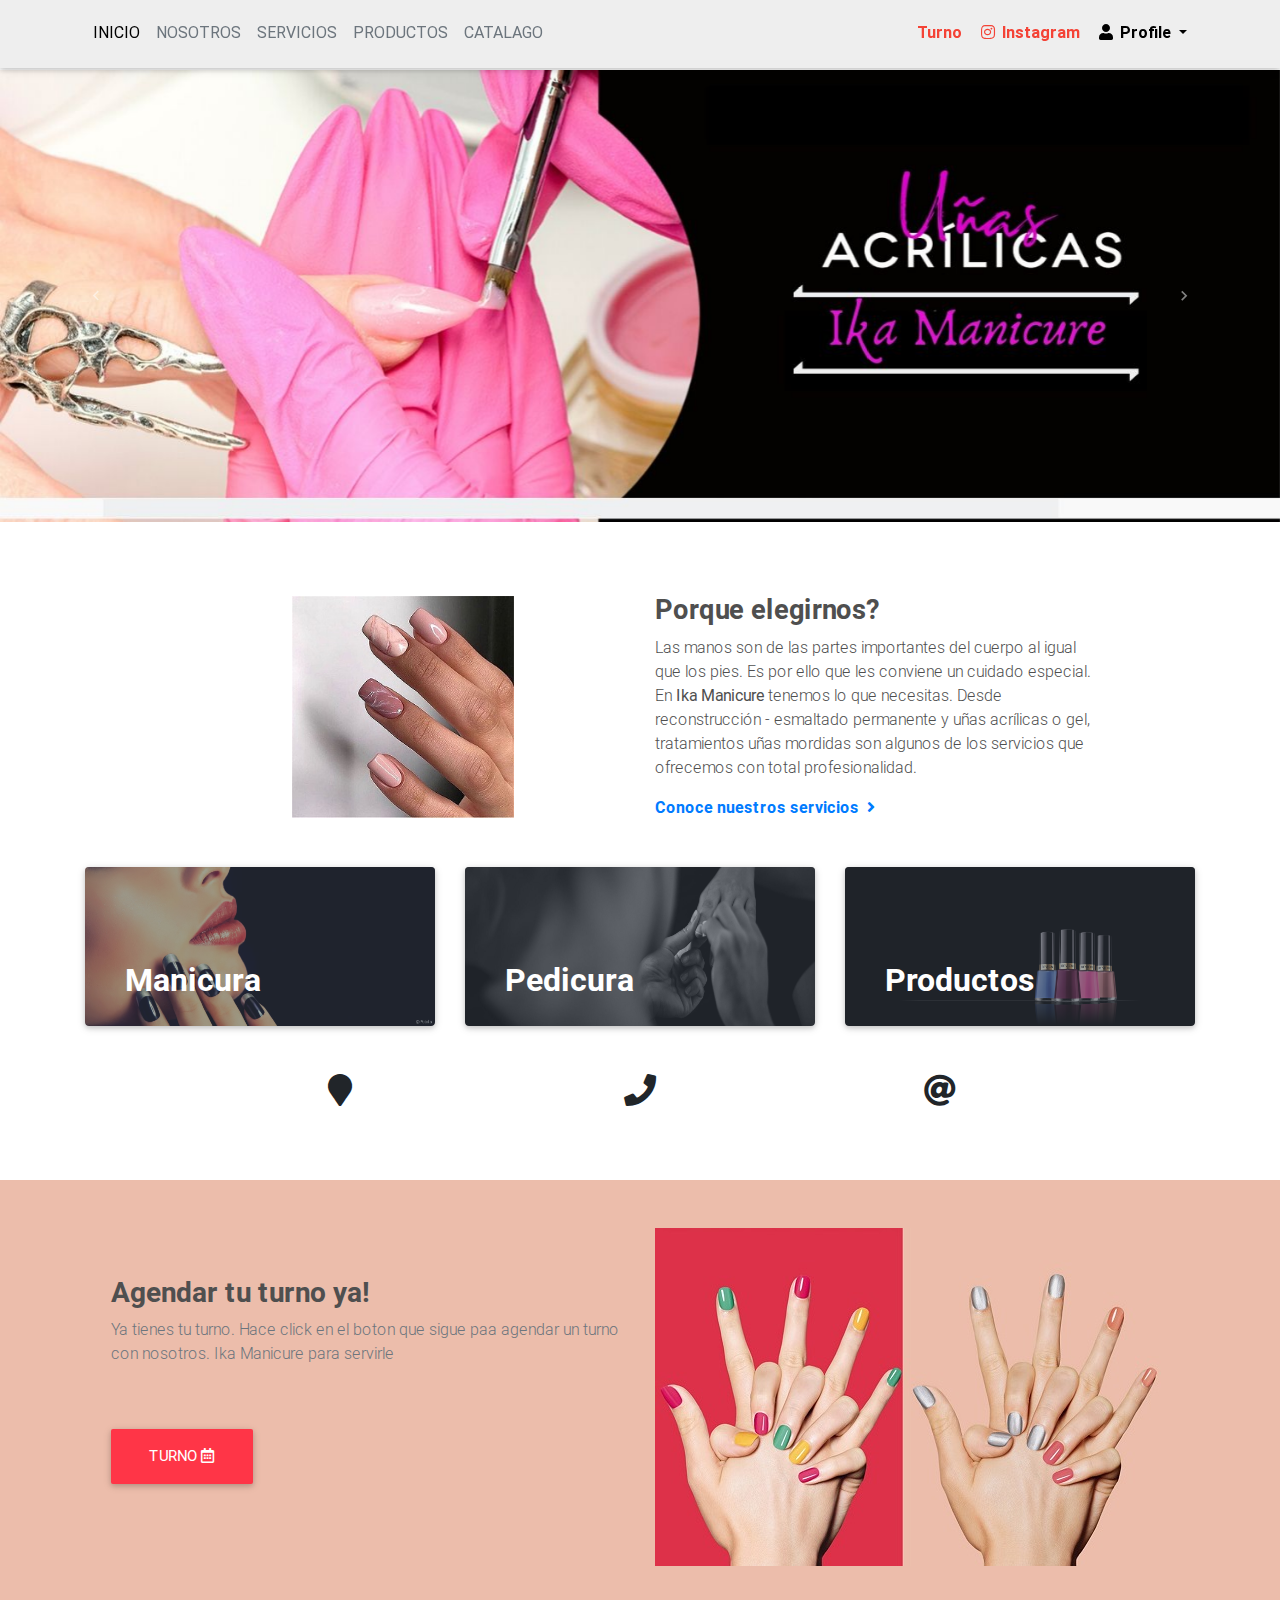
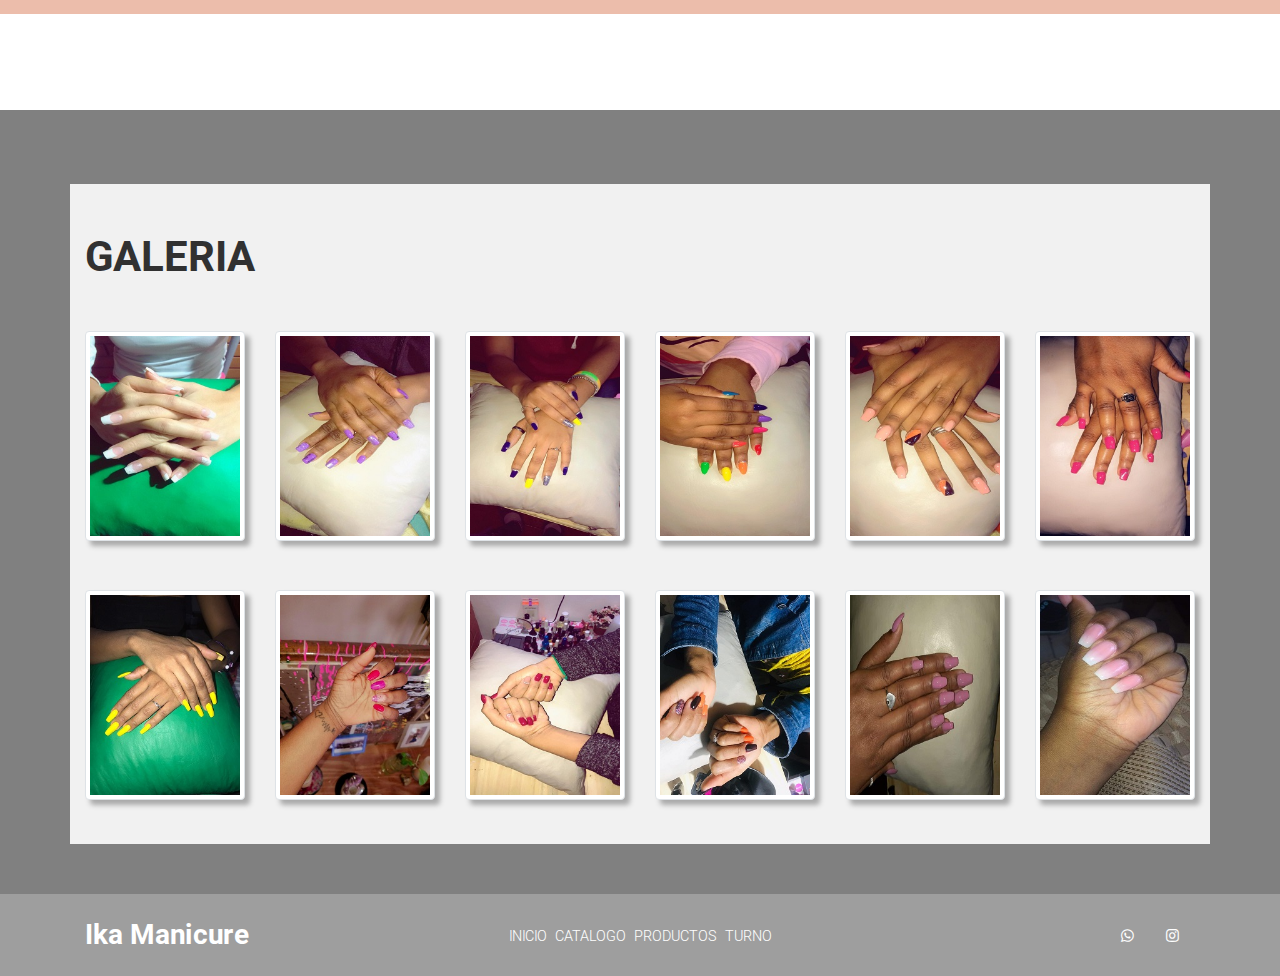
<file: index.html>
<!DOCTYPE html>
<html lang="en">
<head>
  <meta charset="UTF-8">
  <meta name="viewport" content="width=device-width, initial-scale=1, shrink-to-fit=no">
  <meta http-equiv="x-ua-compatible" content="ie=edge">
  <title>IKA MANICURE</title>
  <link href="https://stackpath.bootstrapcdn.com/font-awesome/4.7.0/css/font-awesome.min.css" rel="stylesheet" integrity="sha384-wvfXpqpZZVQGK6TAh5PVlGOfQNHSoD2xbE+QkPxCAFlNEevoEH3Sl0sibVcOQVnN" crossorigin="anonymous">
  <!-- MDB icon -->
  <link rel="icon" href="" type="image/x-icon">
  <!-- Font Awesome -->
  <link rel="stylesheet" href="https://use.fontawesome.com/releases/v5.11.2/css/all.css">
  <!-- Bootstrap core CSS -->
  <link rel="stylesheet" href="css/bootstrap.min.css">
  <!-- Material Design Bootstrap -->
  <link rel="stylesheet" href="css/mdb.min.css">
  <!-- Your custom styles (optional) -->
  <link rel="stylesheet" href="css/style.css">
</head>
<body>

  <!-- Start your project here--> 
  <header>
    <!--Navbar-->
      <nav class="navbar fixed-top navbar-expand-lg navbar-light grey lighten-3 d-block">            
        <div class="container pb-2">

          <!-- Collapse button -->
          <button class="navbar-toggler" type="button" data-toggle="collapse" data-target="#basicExampleNav1"
            aria-controls="basicExampleNav1" aria-expanded="false" aria-label="Toggle navigation">
            <span class="navbar-toggler-icon"></span>
          </button>

          <!-- Collapsible content -->
          <div class="collapse navbar-collapse pt-1" id="basicExampleNav1">

            <!-- Links -->
              <ul class="navbar-nav mr-auto text-uppercase font-weight-normal">
                <li class="nav-item">
                  <a class="nav-link" href="index.html">Inicio</a>
                </li>
                <li class="nav-item">
                  <a class="nav-link text-muted" href="#nosotros">Nosotros</a>
                </li>
                <li class="nav-item">
                  <a class="nav-link text-muted" href="servicios.html">Servicios</a>
                </li>
                 <li class="nav-item">
                  <a class="nav-link text-muted" href="productos.html">Productos</a>
                </li>
                <li class="nav-item">
                  <a class="nav-link text-muted" href="#Catalogo">Catalago</a>
                </li>  
              </ul>
            <!-- Links -->
              <button class="navbar-toggler" type="button" data-toggle="collapse" data-target="#navbarSupportedContent-4"
                  aria-controls="navbarSupportedContent-4" aria-expanded="false" aria-label="Toggle navigation">
                  <span class="navbar-toggler-icon"></span>
              </button>
              <div class="collapse navbar-collapse" id="navbarSupportedContent-4">
                <ul class="navbar-nav ml-auto">
                  <li class="nav-item">
                    <a class="font-weight-bold red-text nav-link" href="turno.html">
                       Turno
                    </a>
                  </li>
                  <li class="nav-item">
                    <a class="nav-link red-text font-weight-bold" href="https://www.instagram.com/ikamanicure" target="blank">
                      <i class="fab fa-instagram"></i> Instagram</a>
                  </li>
                  <li class="nav-item font-weight-bold red-text dropdown">
                    <a class="nav-link dropdown-toggle" id="navbarDropdownMenuLink-4" data-toggle="dropdown"
                      aria-haspopup="true" aria-expanded="false">
                      <i class="fas fa-user"></i> Profile </a>
                    <div class="dropdown-menu dropdown-menu-right dropdown-info" aria-labelledby="navbarDropdownMenuLink-4">
                      <a class="nav-link text-primary" href="#" tabindex="-1" data-toggle="modal" data-target="#login">Mi cuenta</a> 
                      <a class="dropdown-item" href="#">Log out</a>
                    </div>
                  </li>
                </ul>
              </div>
            <!-- links -->  
          </div>
          <!-- Collapsible content -->
        </div>
      </nav>
    <!--/.Navbar-->
  </header>

  <!-- Modal login -->
    <div class="modal fade" id="login" tabindex="-1" role="dialog" aria-labelledby="exampleModalLabel" aria-hidden="true">
      <div class="modal-dialog" role="document">
        <div class="modal-content">
          <div class="modal-header bg-danger ">
            <h5 class="modal-title white-text font-weight-bold" id="exampleModalLabel">IKA MANICURE</h5>
            <button type="button" class="close" data-dismiss="modal" aria-label="Close">
              <span aria-hidden="true">&times;</span>
            </button>
          </div>
          <div class="modal-body">
            <form>
              <div class="form-group">
                <label for="exampleFormControlInput1">Email</label>
                <input type="email" class="form-control" placeholder="nombre@ejemplo.com">
              </div>
              <div class="form-group">
                <label for="exampleFormControlInput1">Contraseña</label>
                <input type="password" class="form-control" placeholder="Contraseña">
              </div>
            </form>
          </div>
          <div class="modal-footer">
            <button type="button" class="btn btn-danger">Conectar</button><br>
            <p class="px-2 pt-3"><a href="">olvidaste tu contraseña?</a> - <a href="">registrarse</a></p>
          </div>
        </div>
      </div>
    </div>
  <!-- Fin Modal login -->
  
 

  <div class="" style="padding-top:70px;">
    <div class="">
      <div id="carouselExampleFade" class="carousel slide carousel-fade" data-ride="carousel">
        <div class="carousel-inner">
          <div class="carousel-item active">
            <img class="d-block wow w-100" src="img/Ika Manicure.jpg"
              alt="First slide">
          </div>
          <div class="carousel-item">
            <img class="d-block wow w-100" src="img/pedicure.jpg"
              alt="Second slide">
          </div>
          <div class="carousel-item">
            <img class="d-block wow w-100" src="img/pedicure3.jpg"
              alt="Third slide">
          </div>
          <div class="carousel-item">
            <img class="d-block wow w-100" src="img/nice.jpg"
              alt="fourth slide">
          </div>
          <div class="carousel-item">
            <img class="d-block wow w-100" src="img/maniboda.jpeg"
              alt="Third slide">
          </div>
        </div>
        <a class="carousel-control-prev" href="#carouselExampleFade" role="button" data-slide="prev">
          <span class="carousel-control-prev-icon" aria-hidden="true"></span>
          <span class="sr-only">Previous</span>
        </a>
        <a class="carousel-control-next" href="#carouselExampleFade" role="button" data-slide="next">
          <span class="carousel-control-next-icon" aria-hidden="true"></span>
          <span class="sr-only">Next</span>
        </a>


        
      </div>
    </div>
  </div>





  
    <a name="nosotros" id="nosotros"><br></a>
    <div class="container py-5">
      <!--Section: Content-->
        <section class="px-md-5 mx-md-5 dark-grey-text text-center text-lg-left">

          <!--Grid row-->
          <div class="row">

            <!--Grid column-->
            <div class="col-lg-6 mb-4 mb-lg-0 d-flex align-items-center justify-content-center">

              <img src="img/pi4.jpg" class="img-fluid d-block w-50" alt="Imagen de mano">

            </div>
            <!--Grid column-->

            <!--Grid column-->
            
            <div class="col-lg-6 mb-4 mb-lg-0">

              <h3 class="font-weight-bold h3-responsive manos">Porque elegirnos?</h3>

              <p>Las manos son de las partes importantes del cuerpo al igual que los pies. Es por ello que les conviene un cuidado especial. En <b>Ika Manicure</b> tenemos lo que necesitas. Desde reconstrucción - esmaltado permanente y uñas acrílicas o gel, tratamientos uñas mordidas son algunos de los servicios que ofrecemos con total profesionalidad.</p>

              <a class="font-weight-bold" href="servicios.html" >Conoce nuestros servicios<i class="fas fa-angle-right ml-2"></i></a>

            </div>
            <!--Grid column-->

          </div>

          <!--Grid row-->


        </section>
      <!--Section: Content-->
    </div>

    <section>
      <div class="container">


        <!--Section: Content-->
          <section>


            <!--Grid row-->
            <div class="row">

              <!--Grid column-->
              <div class="col-lg-4 col-md-12 mb-4">

                <!--News tile -->
                <div class="news-tile view zoom z-depth-1 rounded mb-4">

                  <a href="servicios.html" class="text-white">
                    <img src="img/manicura.jpg"
                      class="img-fluid rounded-bottom" alt="sample image">
                    <div class="mask rgba-stylish-strong">
                      <div class="text-white text-center py-lg-5 py-0 my-0">
                        <div>
                          <h2 class="card-title font-weight-bold pt-2">
                            <strong>Manicura </strong>
                          </h2>

                          <p class="mx-5 clearfix d-none d-md-block"></p>
                        </div>
                      </div>
                    </div>
                  </a>

                </div>
                <!--News tile -->

              </div>
              <!--Grid column-->

              <!--Grid column-->
              <div class="col-lg-4 col-md-6 mb-4">

                <!--News tile -->
                <div class="news-tile view zoom z-depth-1 rounded mb-4">

                  <a href="servicios.html" class="text-white">
                    <img src="img/pied.jpeg"
                      class="img-fluid rounded-bottom" alt="sample image">
                    <div class="mask rgba-stylish-strong">
                      <div class="text-white text-center py-lg-5 py-0 my-0">
                        <div>
                          <h2 class="card-title font-weight-bold pt-2">
                            <strong>Pedicura </strong>
                          </h2>

                          <p class="mx-5 clearfix d-none d-md-block"></p>
                        </div>
                      </div>
                    </div>
                  </a>

                </div>
                <!--News tile -->

              </div>
              <!--Grid column-->

              <!--Grid column-->
              <div class="col-lg-4 col-md-6 mb-4">

                <!--News tile -->
                <div class="news-tile view zoom z-depth-1 rounded mb-4">

                  <a href="#!" class="text-white">
                    <img src="img/producos.png"
                      class="img-fluid rounded-bottom" alt="sample image">
                    <div class="mask rgba-stylish-strong">
                      <div class="text-white text-center py-lg-5 py-0 my-0">
                        <div>
                          <h2 class="card-title font-weight-bold pt-2">
                            <strong>Productos </strong>
                          </h2>

                          <p class="mx-5 clearfix d-none d-md-block"></p>
                        </div>
                      </div>
                    </div>
                  </a>

                </div>
                <!--News tile -->

              </div>
              <!--Grid column-->

            </div>
            <!--Grid row-->

          </section>
        <!--Section: Content-->


      </div>

    </section>

    <section class="contacto">
      <div class="containContacto">
        <div class="container">
          <div class="row">
            <div class="col-md-4 col-sm-12">  
              <div class="boite">
                <div class="icono">
                    <i class="fa fa-map-marker fa-2x" aria-hidden="true"></i>
                  <h4 class="h4-responsive">Direccion</h4>
                  <h3 class="h3-responsive">Santa Fe - Rosario 2000</h3>
                </div>
              </div>
            </div>
            <div class="col-md-4 col-sm-12">  
              <div class="boite">
                <div class="icono">
                    <i class="fa fa-phone fa-2x" aria-hidden="true"></i>
                  <h4 class="h4-responsive">Celular</h4>
                  <h3 class="h3-responsive">341-657-1612</h3>
                </div>
              </div>
            </div>
            <div class="col-md-4 col-sm-12">  
              <div class="boite">
                <div class="icono">
                    <i class="fa fa-at fa-2x" aria-hidden="true"></i>
                  <h4 class="h4-responsive">Email</h4>
                  <h3 class="h3-responsive">ikamanicura18@gmail.com</h3>
                </div>
              </div>
            </div>  
          </div>  
        </div>
      </div>
    </section>

    <section>
        <div class="intro2 py-5 container-fluid">
   
   
          <!--Section: Content-->
          <section class="px-md-5 mx-md-5 text-center text-lg-left dark-grey-text">
      
            <!--Grid row-->
            <div class="row">
      
              <!--Grid column-->
              <div class="pt-5 col-md-6 mb-4 mb-md-0">
      
                <h3 class="font-weight-bold">Agendar tu turno ya!</h3>
      
                <p class="text-muted">Ya tienes tu turno. Hace click en el boton que sigue paa agendar un turno con nosotros. Ika Manicure para servirle</p>
      
                <a class="btn mt-5 danger-color white-text btn-lg ml-0" href="turno.html" role="button">Turno <i class="far fa-calendar-alt"></i></a>
      
              </div>
              <!--Grid column-->
      
              <!--Grid column-->
              <div class="col-md-6 mb-4 mb-md-0">
      
                <!--Image-->
                <div class="view overlay">
                  <img src="img/manic2.jpg" class="img-fluid"
                    alt="">
                  <a href="#">
                    <div class="mask rgba-white-light"></div>
                  </a>
                </div>
      
              </div>
              <!--Grid column-->
      
            </div>
            <!--Grid row-->
      
      
          </section>
          <!--Section: Content-->
      
      
        </div>
    </section><br><br><br>

      <a name="Catalogo" id="Catalogo"><br></a>
    <section class="galeria">
      <div class="container containerGaleria">
        <h1 class="my-4 pt-5 text-center text-lg-left">Galeria</h1>
          <div class="row text-center text-lg-left">
            <div class="col-lg-2 col-md-2 col-xs-6">
              <a href="#!" class="d-block mb-4 h-100">
                <img src="img/galeria/g1.jpeg" class="img-fluid img-thumbnail">
              </a>
            </div>
             <div class="col-lg-2 col-md-2 col-xs-6">
              <a href="#!" class="d-block mb-4 h-100">
                <img src="img/galeria/g2.jpeg" class="img-fluid img-thumbnail">
              </a>
            </div>
             <div class="col-lg-2 col-md-2 col-xs-6">
              <a href="#!" class="d-block mb-4 h-100">
                <img src="img/galeria/g3.jpeg" class="img-fluid img-thumbnail">
              </a>
            </div>
             <div class="col-lg-2 col-md-2 col-xs-6">
              <a href="#!" class="d-block mb-4 h-100">
                <img src="img/galeria/g4.jpeg" class="img-fluid img-thumbnail">
              </a>
            </div>
             <div class="col-lg-2 col-md-2 col-xs-6">
              <a href="#!" class="d-block mb-4 h-100">
                <img src="img/galeria/g5.jpeg" class="img-fluid img-thumbnail">
              </a>
            </div>
             <div class="col-lg-2 col-md-2 col-xs-6">
              <a href="#!" class="d-block mb-4 h-100">
                <img src="img/galeria/g6.jpeg" class="img-fluid img-thumbnail">
              </a>
            </div>
             <div class="col-lg-2 col-md-2 col-xs-6">
              <a href="#!" class="d-block mb-4 h-100">
                <img src="img/galeria/g7.jpeg" class="img-fluid img-thumbnail">
              </a>
            </div>
            <div class="col-lg-2 col-md-2 col-xs-6">
              <a href="#!" class="d-block mb-4 h-100">
                <img src="img/galeria/g8.jpeg" class="img-fluid img-thumbnail">
              </a>
            </div>
            <div class="col-lg-2 col-md-2 col-xs-6">
              <a href="#!" class="d-block mb-4 h-100">
                <img src="img/galeria/g9.jpeg" class="img-fluid img-thumbnail">
              </a>
            </div>
            <div class="col-lg-2 col-md-2 col-xs-6">
              <a href="#!" class="d-block mb-4 h-100">
                <img src="img/galeria/ga2.jpeg" class="img-fluid img-thumbnail">
              </a>
            </div>
            <div class="col-lg-2 col-md-2 col-xs-6">
              <a href="#!" class="d-block mb-4 h-100">
                <img src="img/galeria/ga3.jpeg" class="img-fluid img-thumbnail">
              </a>
            </div>
            <div class="col-lg-2 col-md-2 col-xs-6">
              <a href="#!" class="d-block mb-4 h-100">
                <img src="img/galeria/ga4.jpeg" class="img-fluid img-thumbnail">
              </a>
            </div>
          </div>
      </div>
    </section>
  

      <!-- Footer -->
        <footer class="page-footer font-small grey py-4 white-text">

          <!-- Footer Elements -->
          <div class="container">

            <div class="row">
              <div class="col-md-4">
                <h3 class="font-weight-bold mb-0">Ika Manicure</h3>
              </div>
              <div class="col-md-4">
                <ul class="list-unstyled d-flex justify-content-center mb-0 mt-2 text-uppercase">
                  <li>
                    <a href="index.html" class="mx-1" role="button">inicio</a>
                  </li>
                  <li>
                    <a href="index.html#Catalogo" class="mx-1" role="button">Catalogo</a>
                  </li>
                  <li>
                    <a href="productos.html" class="mx-1" role="button">Productos</a>
                  </li>
                  <li>
                    <a href="turno.html" class="mx-1" role="button">Turno</a>
                  </li>
                </ul>
              </div>
              <div class="col-md-4">
                <ul class="list-unstyled d-flex justify-content-end mb-0 mt-2">
                  <li>
                    <a target="blank" href="https://wa.me/5493416571612? Hola Ika, me gustaria agendar un turno." class="mx-3" role="button"><i class="fab fa-whatsapp"></i></a>
                  </li>
                  <li>
                    <a target="blank" href="https://www.instagram.com/ikamanicure" class="mx-3" role="button"><i class="fab fa-instagram"></i></a>
                  </li>
                </ul>
              </div>
            </div>

          </div>
          <!-- Footer Elements -->

        </footer>
      <!-- Footer -->
  <!-- End your project here-->

  <!-- jQuery -->
  <script type="text/javascript" src="js/jquery.min.js"></script>
  <!-- Bootstrap tooltips -->
  <script type="text/javascript" src="js/popper.min.js"></script>
  <!-- Bootstrap core JavaScript -->
  <script type="text/javascript" src="js/bootstrap.min.js"></script>
  <!-- MDB core JavaScript -->
  <script type="text/javascript" src="js/mdb.min.js"></script>
  <!-- Your custom scripts (optional) -->
  <script type="text/javascript">
    new WOW().init();
  </script>

</body>
</html>
</file>
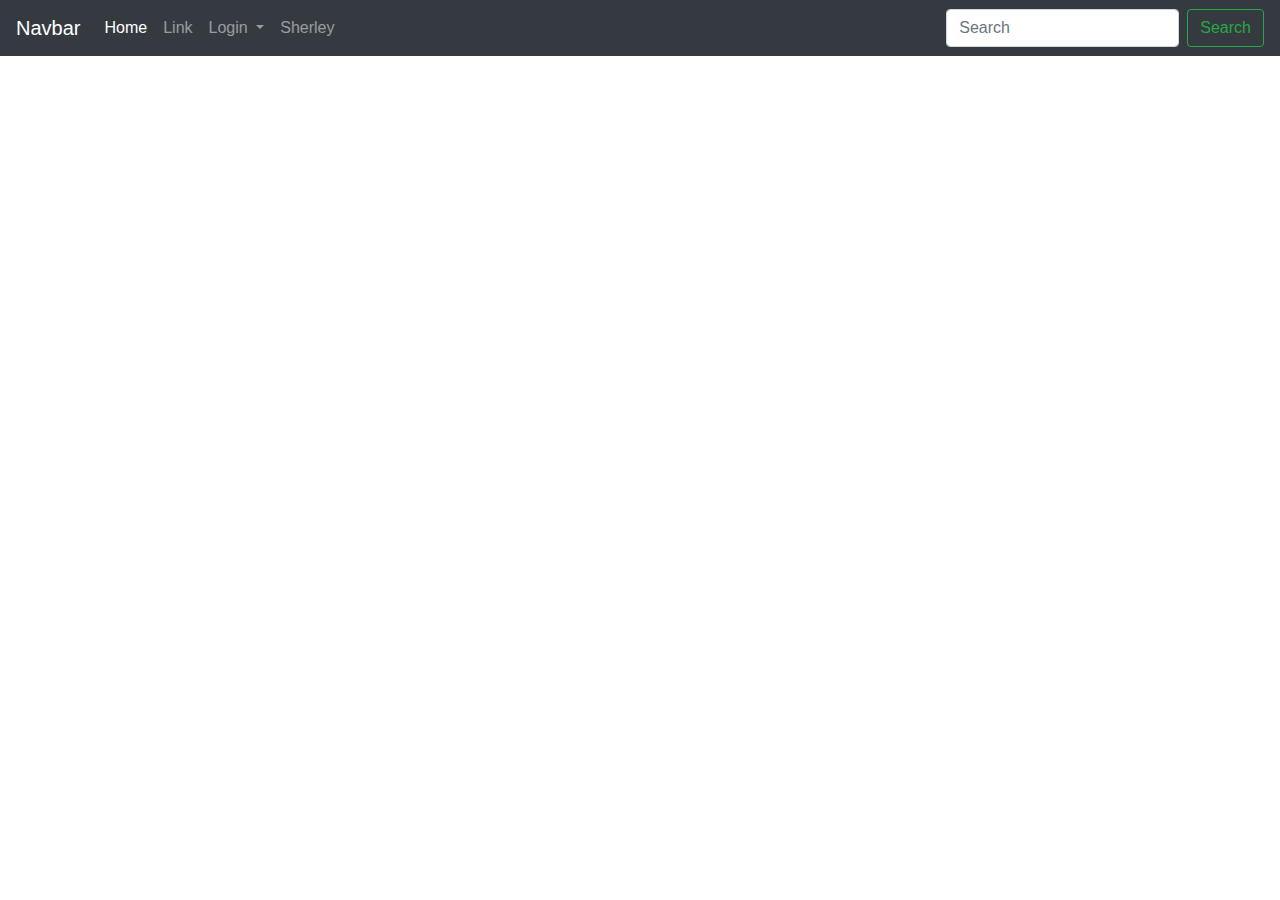
<file: modal.html>
<!DOCTYPE html>
<html lang="en">
<head>
	<meta charset="UTF-8">
	<meta name="viewport" content="width=device-width, initial-scale=1, shrink-to-fit=no">
	<title>Modal</title>
	<link rel="stylesheet" href="https://stackpath.bootstrapcdn.com/bootstrap/4.4.1/css/bootstrap.min.css" integrity="sha384-Vkoo8x4CGsO3+Hhxv8T/Q5PaXtkKtu6ug5TOeNV6gBiFeWPGFN9MuhOf23Q9Ifjh" crossorigin="anonymous">
</head>
<body>
	<nav class="navbar navbar-expand-lg navbar-dark bg-dark">
	  <a class="navbar-brand" href="#">Navbar</a>
	  <button class="navbar-toggler" type="button" data-toggle="collapse" data-target="#navbarSupportedContent" aria-controls="navbarSupportedContent" aria-expanded="false" aria-label="Toggle navigation">
	    <span class="navbar-toggler-icon"></span>
	  </button>

	  <div class="collapse navbar-collapse" id="navbarSupportedContent">
	    <ul class="navbar-nav mr-auto">
	      <li class="nav-item active">
	        <a class="nav-link" href="#">Home <span class="sr-only">(current)</span></a>
	      </li>
	      <li class="nav-item">
	        <a class="nav-link" href="#">Link</a>
	      </li>
	      <li class="nav-item dropdown">
	        <a class="nav-link dropdown-toggle" href="#" id="navbarDropdown" role="button" data-toggle="dropdown" aria-haspopup="true" aria-expanded="false">
	          Login
	        </a>
	        <div class="dropdown-menu" aria-labelledby="navbarDropdown">
	          <a class="nav-link text-primary" href="#" tabindex="-1" data-toggle="modal" data-target="#Duguet">Duguet</a>
	        </div>
	      </li>
	      <li class="nav-item">
	        <a class="nav-link " href="#" tabindex="-1" data-toggle="modal" data-target="#Sherley">Sherley</a>
	      </li>
	    </ul>
	    <form class="form-inline my-2 my-lg-0">
	      <input class="form-control mr-sm-2" type="search" placeholder="Search" aria-label="Search">
	      <button class="btn btn-outline-success my-2 my-sm-0" type="submit">Search</button>
	    </form>
	  </div>
	</nav>



	<!-- Modal -->
	<div class="modal fade" id="Sherley" tabindex="-1" role="dialog" aria-labelledby="exampleModalLabel" aria-hidden="true">
	  <div class="modal-dialog" role="document">
	    <div class="modal-content">
	      <div class="modal-header">
	        <h5 class="modal-title" id="exampleModalLabel">Sherley Modal</h5>
	        <button type="button" class="close" data-dismiss="modal" aria-label="Close">
	          <span aria-hidden="true">&times;</span>
	        </button>
	      </div>
	      <div class="modal-body">
	        <form>
					  <div class="form-group">
					    <label for="exampleFormControlInput1">Email address</label>
					    <input type="email" class="form-control" placeholder="name@example.com">
					  </div>
					  <div class="form-group">
					    <label for="exampleFormControlInput1">Password</label>
					    <input type="password" class="form-control" placeholder="....">
					  </div>
					</form>
	      </div>
	      <div class="modal-footer">
	        <button type="button" class="btn btn-primary">Save changes</button>
	      </div>
	    </div>
	  </div>
	</div>

		<!-- Modal -->
	<div class="modal fade" id="Duguet" tabindex="-1" role="dialog" aria-labelledby="exampleModalLabel" aria-hidden="true">
	  <div class="modal-dialog" role="document">
	    <div class="modal-content">
	      <div class="modal-header">
	        <h5 class="modal-title" id="exampleModalLabel">Duguet Modal</h5>
	        <button type="button" class="close" data-dismiss="modal" aria-label="Close">
	          <span aria-hidden="true">&times;</span>
	        </button>
	      </div>
	      <div class="modal-body">
	        <form>
					  <div class="form-group">
					    <label for="exampleFormControlInput1">Email address</label>
					    <input type="email" class="form-control" placeholder="name@example.com">
					  </div>
					  <div class="form-group">
					    <label for="exampleFormControlInput1">Password</label>
					    <input type="password" class="form-control" placeholder="....">
					  </div>
					</form>
	      </div>
	      <div class="modal-footer">
	        <button type="button" class="btn btn-primary">Save changes</button>
	      </div>
	    </div>
	  </div>
	</div>

	<script src="https://code.jquery.com/jquery-3.4.1.slim.min.js" integrity="sha384-J6qa4849blE2+poT4WnyKhv5vZF5SrPo0iEjwBvKU7imGFAV0wwj1yYfoRSJoZ+n" crossorigin="anonymous"></script>
	<script src="https://cdn.jsdelivr.net/npm/popper.js@1.16.0/dist/umd/popper.min.js" integrity="sha384-Q6E9RHvbIyZFJoft+2mJbHaEWldlvI9IOYy5n3zV9zzTtmI3UksdQRVvoxMfooAo" crossorigin="anonymous"></script>
	<script src="https://stackpath.bootstrapcdn.com/bootstrap/4.4.1/js/bootstrap.min.js" integrity="sha384-wfSDF2E50Y2D1uUdj0O3uMBJnjuUD4Ih7YwaYd1iqfktj0Uod8GCExl3Og8ifwB6" crossorigin="anonymous"></script>
</body>
</html>
</file>
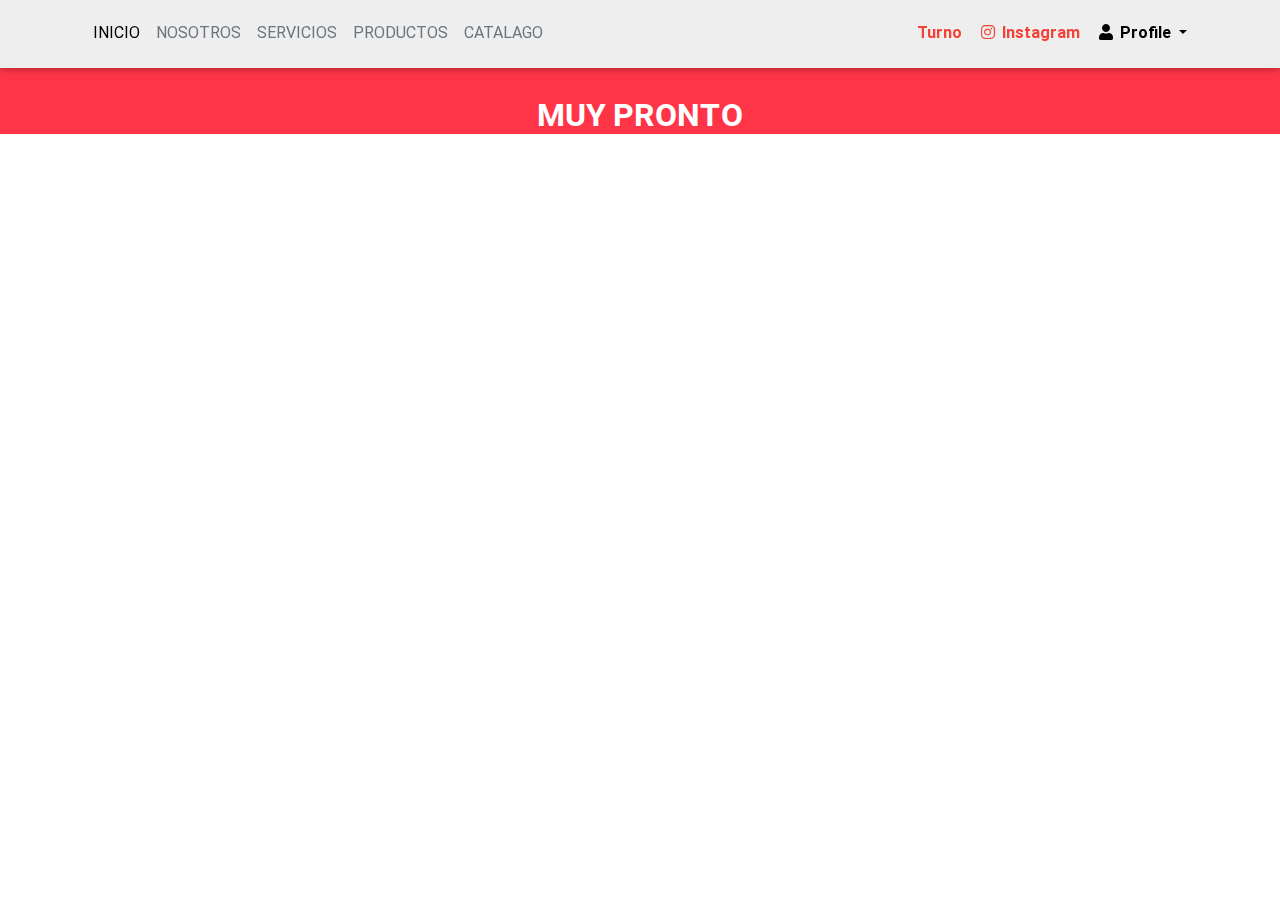
<file: productos.html>
<!DOCTYPE html>
<html lang="en">
<head>
  <meta charset="UTF-8">
  <meta name="viewport" content="width=device-width, initial-scale=1, shrink-to-fit=no">
  <meta http-equiv="x-ua-compatible" content="ie=edge">
  <title>Productos Ika-Manicure</title>
  <link href="https://stackpath.bootstrapcdn.com/font-awesome/4.7.0/css/font-awesome.min.css" rel="stylesheet" integrity="sha384-wvfXpqpZZVQGK6TAh5PVlGOfQNHSoD2xbE+QkPxCAFlNEevoEH3Sl0sibVcOQVnN" crossorigin="anonymous">
  <!-- MDB icon -->
  <link rel="icon" href="" type="image/x-icon">
  <!-- Font Awesome -->
  <link rel="stylesheet" href="https://use.fontawesome.com/releases/v5.11.2/css/all.css">
  <!-- Bootstrap core CSS -->
  <link rel="stylesheet" href="css/bootstrap.min.css">
  <!-- Material Design Bootstrap -->
  <link rel="stylesheet" href="css/mdb.min.css">
  <!-- Your custom styles (optional) -->
  <link rel="stylesheet" href="css/style.css">
</head>
<body>

  <!-- Start your project here--> 
 <header>
    <!--Navbar-->
      <nav class="navbar fixed-top navbar-expand-lg navbar-light grey lighten-3 d-block">


              
        <div class="container pb-2">

          <!-- Collapse button -->
          <button class="navbar-toggler" type="button" data-toggle="collapse" data-target="#basicExampleNav1"
            aria-controls="basicExampleNav1" aria-expanded="false" aria-label="Toggle navigation">
            <span class="navbar-toggler-icon"></span>
          </button>

          <!-- Collapsible content -->
          <div class="collapse navbar-collapse pt-1" id="basicExampleNav1">

            <!-- Links -->
            <ul class="navbar-nav mr-auto text-uppercase font-weight-normal">
              <li class="nav-item">
                <a class="nav-link" href="index.html">Inicio</a>
              </li>
              <li class="nav-item">
                <a class="nav-link text-muted" href="index#nosotros">Nosotros</a>
              </li>
              <li class="nav-item">
                <a class="nav-link text-muted" href="servicios.html">Servicios</a>
              </li>
               <li class="nav-item">
                <a class="nav-link text-muted" href="productos.html">Productos</a>
              </li>
              <li class="nav-item">
                <a class="nav-link text-muted" href="index.html#Catalogo">Catalago</a>
              </li>
              
            </ul>
            <!-- Links -->
              <button class="navbar-toggler" type="button" data-toggle="collapse" data-target="#navbarSupportedContent-4"
                  aria-controls="navbarSupportedContent-4" aria-expanded="false" aria-label="Toggle navigation">
                  <span class="navbar-toggler-icon"></span>
              </button>
              <div class="collapse navbar-collapse" id="navbarSupportedContent-4">
                <ul class="navbar-nav ml-auto">
                  <li class="nav-item">
                    <a class="font-weight-bold red-text nav-link" href="turno.html">
                       Turno
                    </a>
                  </li>
                  <li class="nav-item">
                    <a class="nav-link red-text font-weight-bold" href="https://www.instagram.com/ikamanicure" target="blank">
                      <i class="fab fa-instagram"></i> Instagram</a>
                  </li>
                  <li class="nav-item font-weight-bold red-text dropdown">
                    <a class="nav-link dropdown-toggle" id="navbarDropdownMenuLink-4" data-toggle="dropdown"
                      aria-haspopup="true" aria-expanded="false">
                      <i class="fas fa-user"></i> Profile </a>
                    <div class="dropdown-menu dropdown-menu-right dropdown-info" aria-labelledby="navbarDropdownMenuLink-4">
                      <a class="nav-link text-primary" href="#" tabindex="-1" data-toggle="modal" data-target="#login">Mi cuenta</a> 
                      <a class="dropdown-item" href="#">Log out</a>
                    </div>
                  </li>
                </ul>
              </div>
            <!-- links -->  

          </div>
          <!-- Collapsible content -->

        </div>

      </nav>
    <!--/.Navbar-->
  </header>
   <!-- Modal login -->
    <div class="modal fade" id="login" tabindex="-1" role="dialog" aria-labelledby="exampleModalLabel" aria-hidden="true">
      <div class="modal-dialog" role="document">
        <div class="modal-content">
          <div class="modal-header bg-danger ">
            <h5 class="modal-title white-text font-weight-bold" id="exampleModalLabel">IKA MANICURE</h5>
            <button type="button" class="close" data-dismiss="modal" aria-label="Close">
              <span aria-hidden="true">&times;</span>
            </button>
          </div>
          <div class="modal-body">
            <form>
              <div class="form-group">
                <label for="exampleFormControlInput1">Email</label>
                <input type="email" class="form-control" placeholder="nombre@ejemplo.com">
              </div>
              <div class="form-group">
                <label for="exampleFormControlInput1">Contraseña</label>
                <input type="password" class="form-control" placeholder="Contraseña">
              </div>
            </form>
          </div>
          <div class="modal-footer">
            <button type="button" class="btn btn-danger">Conectar</button><br>
            <p class="px-2 pt-3"><a href="">olvidaste tu contraseña?</a> - <a href="">registrarse</a></p>
          </div>
        </div>
      </div>
    </div>
  <!-- Fin Modal login -->
  
  <h2 class="h2-responsive font-weight-bold white-text pt-5 mt-5 bg-danger text-center">MUY PRONTO</h2>

  
  <!-- jQuery -->
  <script type="text/javascript" src="js/jquery.min.js"></script>
  <!-- Bootstrap tooltips -->
  <script type="text/javascript" src="js/popper.min.js"></script>
  <!-- Bootstrap core JavaScript -->
  <script type="text/javascript" src="js/bootstrap.min.js"></script>
  <!-- MDB core JavaScript -->
  <script type="text/javascript" src="js/mdb.min.js"></script>
  <!-- Your custom scripts (optional) -->
  <script type="text/javascript"></script>

</body>
</html>
</file>
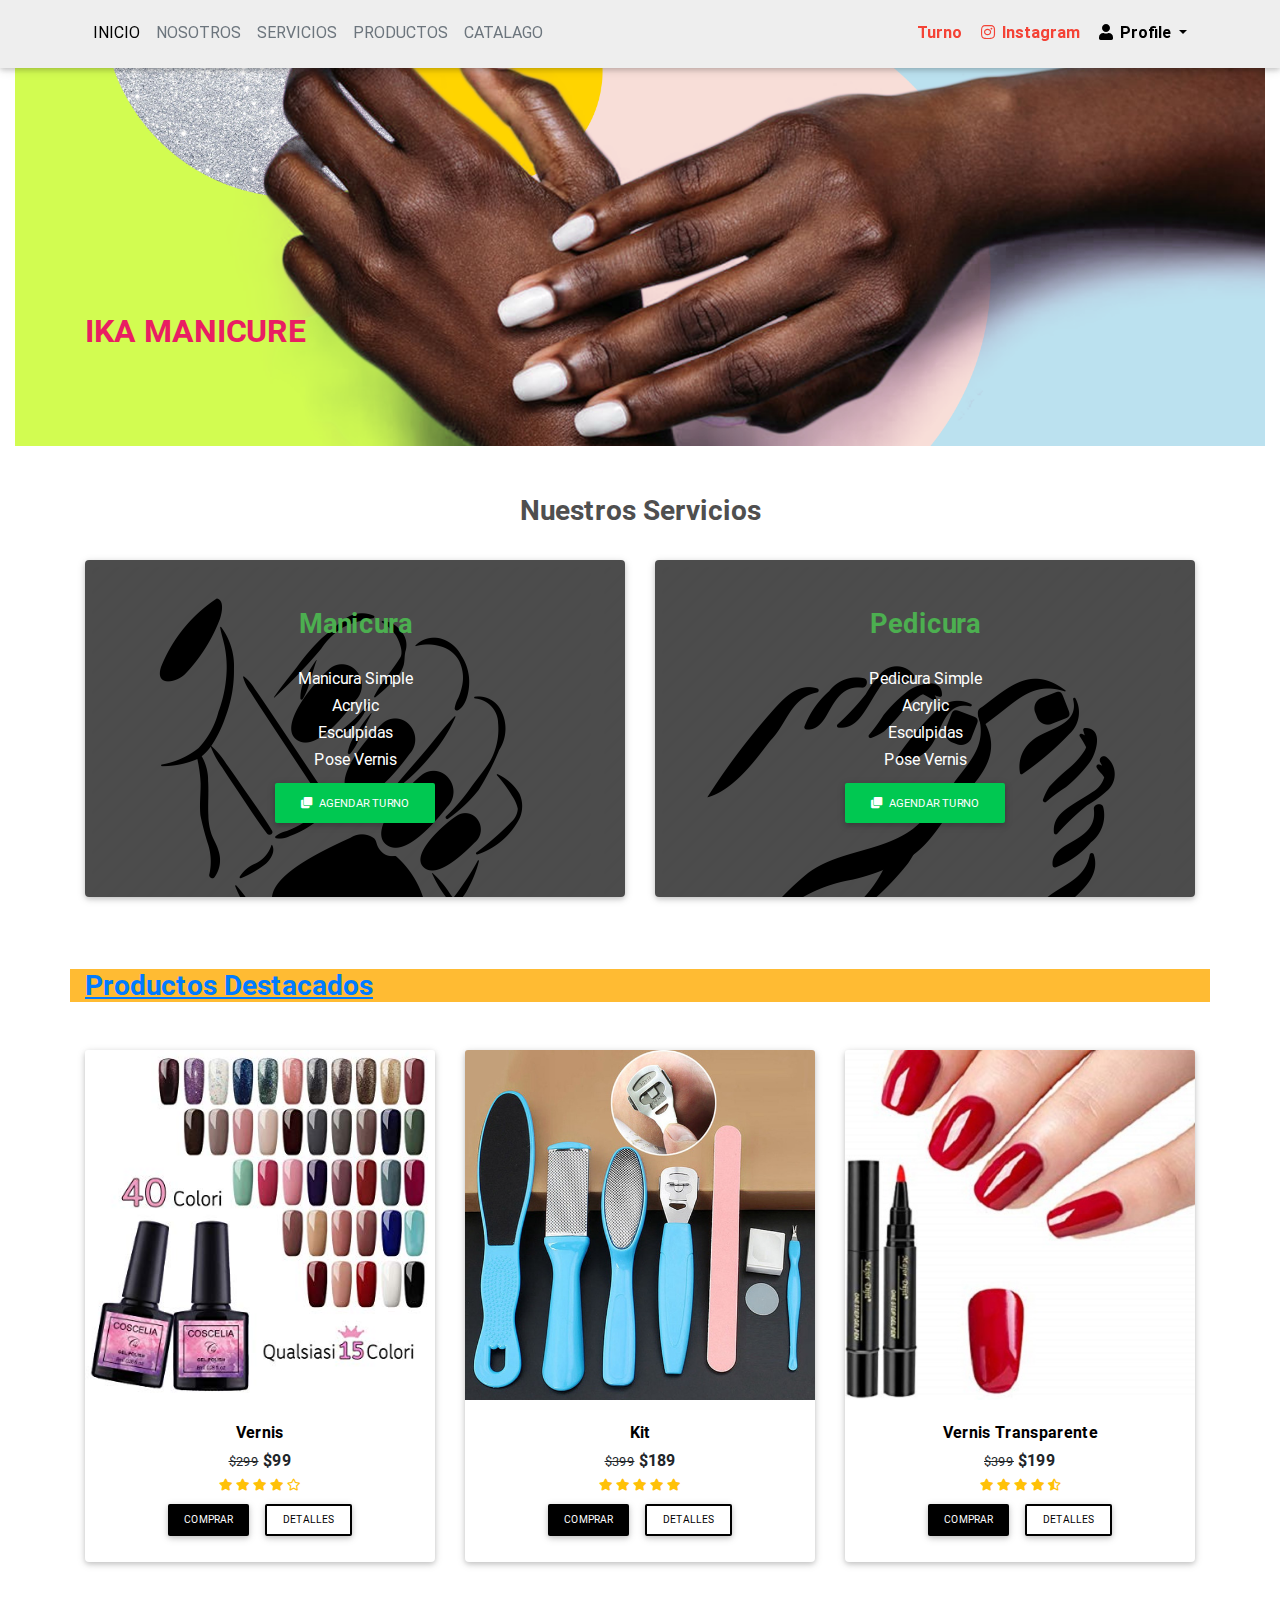
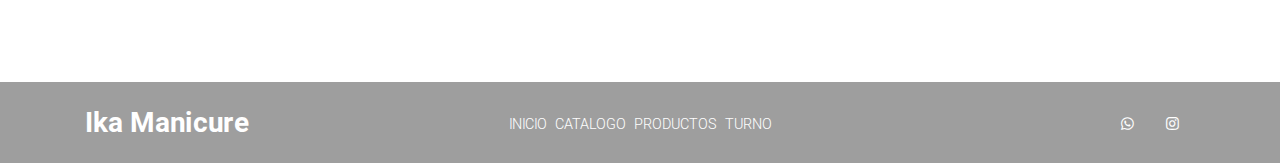
<file: servicios.html>
<!DOCTYPE html>
<html lang="en">
<head>
  <meta charset="UTF-8">
  <meta name="viewport" content="width=device-width, initial-scale=1, shrink-to-fit=no">
  <meta http-equiv="x-ua-compatible" content="ie=edge">
  <title>Servicios  Ika-Manicure</title>
  <!-- MDB icon -->
  <link rel="icon" href="img/.ico" type="image/x-icon">
  <!-- Font Awesome -->
  <link rel="stylesheet" href="https://use.fontawesome.com/releases/v5.11.2/css/all.css">
  <!-- Bootstrap core CSS -->
  <link rel="stylesheet" href="css/bootstrap.min.css">
  <!-- Material Design Bootstrap -->
  <link rel="stylesheet" href="css/mdb.min.css">
  <!-- Your custom styles (optional) -->
  <link rel="stylesheet" href="css/style.css">
</head>
<body>

  <!-- Start your project here--> 
  <header>
    <!--Navbar-->
      <nav class="navbar fixed-top navbar-expand-lg navbar-light grey lighten-3 d-block">


              
        <div class="container pb-2">

          <!-- Collapse button -->
          <button class="navbar-toggler" type="button" data-toggle="collapse" data-target="#basicExampleNav1"
            aria-controls="basicExampleNav1" aria-expanded="false" aria-label="Toggle navigation">
            <span class="navbar-toggler-icon"></span>
          </button>

          <!-- Collapsible content -->
          <div class="collapse navbar-collapse pt-1" id="basicExampleNav1">

            <!-- Links -->
            <ul class="navbar-nav mr-auto text-uppercase font-weight-normal">
              <li class="nav-item">
                <a class="nav-link" href="index.html">Inicio</a>
              </li>
              <li class="nav-item">
                <a class="nav-link text-muted" href="#nosotros">Nosotros</a>
              </li>
              <li class="nav-item">
                <a class="nav-link text-muted" href="servicios.html">Servicios</a>
              </li>
               <li class="nav-item">
                <a class="nav-link text-muted" href="productos.html">Productos</a>
              </li>
              <li class="nav-item">
                <a class="nav-link text-muted" href="#Catalogo">Catalago</a>
              </li>
              
            </ul>
           <!-- Links -->
              <button class="navbar-toggler" type="button" data-toggle="collapse" data-target="#navbarSupportedContent-4"
                  aria-controls="navbarSupportedContent-4" aria-expanded="false" aria-label="Toggle navigation">
                  <span class="navbar-toggler-icon"></span>
              </button>
              <div class="collapse navbar-collapse" id="navbarSupportedContent-4">
                <ul class="navbar-nav ml-auto">
                  <li class="nav-item">
                    <a class="font-weight-bold red-text nav-link" href="turno.html">
                       Turno
                    </a>
                  </li>
                  <li class="nav-item">
                    <a class="nav-link red-text font-weight-bold" href="https://www.instagram.com/ikamanicure" target="blank">
                      <i class="fab fa-instagram"></i> Instagram</a>
                  </li>
                  <li class="nav-item font-weight-bold red-text dropdown">
                    <a class="nav-link dropdown-toggle" id="navbarDropdownMenuLink-4" data-toggle="dropdown"
                      aria-haspopup="true" aria-expanded="false">
                      <i class="fas fa-user"></i> Profile </a>
                    <div class="dropdown-menu dropdown-menu-right dropdown-info" aria-labelledby="navbarDropdownMenuLink-4">
                      <a class="nav-link text-primary" href="#" tabindex="-1" data-toggle="modal" data-target="#login">Mi cuenta</a> 
                      <a class="dropdown-item" href="#">Log out</a>
                    </div>
                  </li>
                </ul>
              </div>
            <!-- links -->  

          </div>
          <!-- Collapsible content -->

        </div>

      </nav>
    <!--/.Navbar-->
  </header>
   <!-- Modal login -->
    <div class="modal fade" id="login" tabindex="-1" role="dialog" aria-labelledby="exampleModalLabel" aria-hidden="true">
      <div class="modal-dialog" role="document">
        <div class="modal-content">
          <div class="modal-header bg-danger ">
            <h5 class="modal-title white-text font-weight-bold" id="exampleModalLabel">IKA MANICURE</h5>
            <button type="button" class="close" data-dismiss="modal" aria-label="Close">
              <span aria-hidden="true">&times;</span>
            </button>
          </div>
          <div class="modal-body">
            <form>
              <div class="form-group">
                <label for="exampleFormControlInput1">Email</label>
                <input type="email" class="form-control" placeholder="nombre@ejemplo.com">
              </div>
              <div class="form-group">
                <label for="exampleFormControlInput1">Contraseña</label>
                <input type="password" class="form-control" placeholder="Contraseña">
              </div>
            </form>
          </div>
          <div class="modal-footer">
            <button type="button" class="btn btn-danger">Conectar</button><br>
            <p class="px-2 pt-3"><a href="">olvidaste tu contraseña?</a> - <a href="">registrarse</a></p>
          </div>
        </div>
      </div>
    </div>
  <!-- Fin Modal login -->

  <div class="container-fluid responsive mt-3 mb-5">

    <!-- Section -->
      <section style="background-image: url('img/acrylic1.png'); background-repeat: no-repeat; background-size: cover; background-position: center center; padding-top: 200px;">

         
        <div class="mask py-5">

          <div class="container my-5">

            <!--Grid row-->
            <h2 class="h2-responsive pink-text font-weight-bold">IKA MANICURE</h2>
            <!--Grid row-->

          </div>

        </div>

      </section>
    <!-- Section -->

  </div>


    <div class="container my-5">
      <!-- Section: Block Content -->
        <section class="dark-grey-text text-center">

          <h3 class="text-center font-weight-bold mb-4 pb-2">Nuestros Servicios</h3>
          <!-- Grid row -->
          <div class="row">

            <!-- Grid column -->
              <div class="col-md-6 mb-4">

                <!-- Card -->
                <div class="card img-responsive card-image" style="background-image: url(img/iconmanicure.png);">
                  <div class="text-white text-center d-block align-items-center rgba-black-strong py-5 px-4 px-md-5 rounded">
                    <div class="card-head">
                      <h3 class="h3-responsive green-text text-center font-weight-bold">
                        <strong>Manicura</strong>
                      </h3>
                    </div>
                    <div class="card-body">
                      <h6>Manicura Simple</h6>
                      <h6>Acrylic</h6>
                      <h6>Esculpidas</h6>
                      <h6>Pose Vernis</h6>
                      <a class="btn btn-success btn-rounded btn-md" href="turno.html"><i class="fas fa-clone left"></i> Agendar Turno</a>
                    </div>
                  </div>
                </div>
                <!-- Card -->

              </div>
            <!-- Grid column -->

            <!-- Grid column -->
               <div class="col-md-6 mb-4">

                <!-- Card -->
                <div class="card img-responsive card-image" style="background-image: url(img/iconpedicure.png);">
                  <div class="text-white text-center d-block align-items-center rgba-black-strong py-5 px-4 px-md-5 rounded">
                    <div class="card-head">
                      <h3 class="h3-responsive green-text text-center font-weight-bold">
                        <strong>Pedicura</strong>
                      </h3>
                    </div>
                    <div class="card-body">
                      <h6>Pedicura Simple</h6>
                      <h6>Acrylic</h6>
                      <h6>Esculpidas</h6>
                      <h6>Pose Vernis</h6>
                      <a class="btn btn-success btn-rounded btn-md" href="turno.html"><i class="fas fa-clone left"></i> Agendar Turno</a>
                    </div>
                  </div>
                </div>
                <!-- Card -->

              </div>
              
            <!-- Grid column -->

          </div>
          <!-- Grid row -->

        </section>
      <!-- Section: Block Content -->
    </div>
   
      <a href="productos.html">
        <h3 class="container blue-blue-text warning-color font-weight-bold"><u>Productos Destacados</u></h3>
      </a>
  <div class="container mb-5 pb-5">


    <!--Section: Content-->
    <section class="mt-5 text-center">


      <!--Grid row-->
      <div class="row">

        <!--Grid column-->
        <div class="col-lg-4 col-md-12 mb-4">

          <!-- Card -->
          <div class="card">

            <!-- Card image -->
            <div class="view overlay">
              <img class="card-img-top wow bounceOut" src="img/vernis2.jpg"
                alt="Card image cap">
              <a href="#!">
                <div class="mask rgba-white-slight"></div>
              </a>
            </div>

            <!-- Card content -->
            <div class="card-body">

              <p class="mb-1"><a href="" class="font-weight-bold black-text">Vernis</a></p>

              <p class="mb-1"><small class="mr-1"><s>$299</s></small><strong>$99</strong></p>

              <div class="amber-text fa-xs mb-1">
                <i class="fas fa-star"></i>
                <i class="fas fa-star"></i>
                <i class="fas fa-star"></i>
                <i class="fas fa-star"></i>
                <i class="far fa-star"></i>
              </div>

              <button type="button" class="btn btn-black btn-rounded btn-sm px-3">Comprar</button>
              <button type="button" class="btn btn-outline-black btn-rounded btn-sm px-3 waves-effect">Detalles</button>

            </div>

          </div>
          <!-- Card -->


        </div>
        <!--Grid column-->

        <!--Grid column-->
        <div class="col-lg-4 col-md-6 mb-4">

          <!-- Card -->
          <div class="card">

            <!-- Card image -->
            <div class="view overlay">
              <img class="card-img-top wow bounceOut" src="img/kit1.jpg"
                alt="Card image cap">
              <a href="#!">
                <div class="mask rgba-white-slight"></div>
              </a>
            </div>

            <!-- Card content -->
            <div class="card-body">

              <p class="mb-1"><a href="" class="font-weight-bold black-text">Kit</a></p>

              <p class="mb-1"><small class="mr-1"><s>$399</s></small><strong>$189</strong></p>

              <div class="amber-text fa-xs mb-1">
                <i class="fas fa-star"></i>
                <i class="fas fa-star"></i>
                <i class="fas fa-star"></i>
                <i class="fas fa-star"></i>
                <i class="fas fa-star"></i>
              </div>

              <button type="button" class="btn btn-black btn-rounded btn-sm px-3">Comprar</button>
              <button type="button" class="btn btn-outline-black btn-rounded btn-sm px-3 waves-effect">Detalles</button>

            </div>

          </div>
          <!-- Card -->

        </div>
        <!--Grid column-->

        <!--Grid column-->
        <div class="col-lg-4 col-md-6 mb-4">

          <!-- Card -->
          <div class="card">

            <!-- Card image -->
            <div class="view overlay">
              <img class="card-img-top wow bounceOut" src="img/vernis1.jpg"
                alt="Card image cap">
              <a href="#!">
                <div class="mask rgba-white-slight"></div>
              </a>
            </div>

            <!-- Card content -->
            <div class="card-body">

              <p class="mb-1"><a href="" class="font-weight-bold black-text"> Vernis Transparente</a></p>

              <p class="mb-1"><small class="mr-1"><s>$399</s></small><strong>$199</strong></p>

              <div class="amber-text fa-xs mb-1">
                <i class="fas fa-star"></i>
                <i class="fas fa-star"></i>
                <i class="fas fa-star"></i>
                <i class="fas fa-star"></i>
                <i class="fas fa-star-half-alt"></i>
              </div>

              <button type="button" class="btn btn-black btn-rounded btn-sm px-3">Comprar</button>
              <button type="button" class="btn btn-outline-black btn-rounded btn-sm px-3 waves-effect">Detalles</button>

            </div>

          </div>
          <!-- Card -->

        </div>
        <!--Grid column-->

      </div>
      <!--Grid row-->


    </section>
    <!--Section: Content-->


  </div>

  

 





      <!-- Footer -->
        <footer class="page-footer font-small grey py-4 white-text">

          <!-- Footer Elements -->
          <div class="container">

            <div class="row">
              <div class="col-md-4">
                <h3 class="font-weight-bold mb-0">Ika Manicure</h3>
              </div>
              <div class="col-md-4">
                <ul class="list-unstyled d-flex justify-content-center mb-0 mt-2 text-uppercase">
                  <li>
                    <a href="index.html" class="mx-1" role="button">inicio</a>
                  </li>
                  <li>
                    <a href="index.html#Catalogo" class="mx-1" role="button">Catalogo</a>
                  </li>
                  <li>
                    <a href="productos.html" class="mx-1" role="button">Productos</a>
                  </li>
                  <li>
                    <a href="turno.html" class="mx-1" role="button">Turno</a>
                  </li>
                </ul>
              </div>
              <div class="col-md-4">
                <ul class="list-unstyled d-flex justify-content-end mb-0 mt-2">
                  <li>
                    <a target="blank" href="https://wa.me/5493416571612? Hola Ika, me gustaria agendar un turno." class="mx-3" role="button"><i class="fab fa-whatsapp"></i></a>
                  </li>
                  <li>
                    <a target="blank" href="https://www.instagram.com/ikamanicure" class="mx-3" role="button"><i class="fab fa-instagram"></i></a>
                  </li>
                </ul>
              </div>
            </div>

          </div>
          <!-- Footer Elements -->

        </footer>
      <!-- Footer -->


   <!-- End your project here-->

  <!-- jQuery -->
  <script type="text/javascript" src="js/jquery.min.js"></script>
  <!-- Bootstrap tooltips -->
  <script type="text/javascript" src="js/popper.min.js"></script>
  <!-- Bootstrap core JavaScript -->
  <script type="text/javascript" src="js/bootstrap.min.js"></script>
  <!-- MDB core JavaScript -->
  <script type="text/javascript" src="js/mdb.min.js"></script>
  <!-- Your custom scripts (optional) -->
  <script type="text/javascript">
    new WOW().init();
  </script>

</body>
</html>
</file>
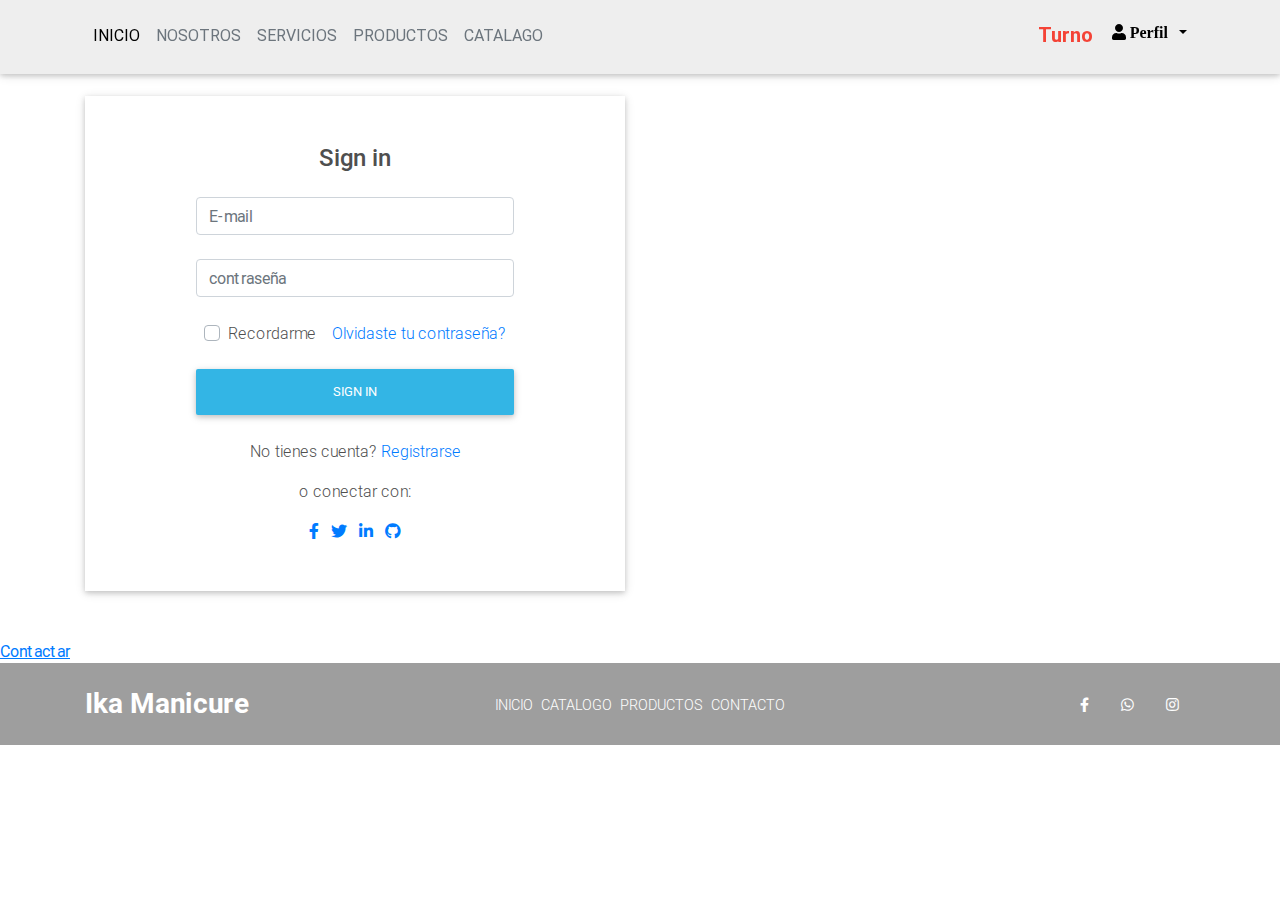
<file: sign.html>
<!DOCTYPE html>
<html lang="en">
<head>
  <meta charset="UTF-8">
  <meta name="viewport" content="width=device-width, initial-scale=1, shrink-to-fit=no">
  <meta http-equiv="x-ua-compatible" content="ie=edge">
  <title>IKA MANICURE</title>
  <link href="https://stackpath.bootstrapcdn.com/font-awesome/4.7.0/css/font-awesome.min.css" rel="stylesheet" integrity="sha384-wvfXpqpZZVQGK6TAh5PVlGOfQNHSoD2xbE+QkPxCAFlNEevoEH3Sl0sibVcOQVnN" crossorigin="anonymous">
  <!-- MDB icon -->
  <link rel="icon" href="" type="image/x-icon">
  <!-- Font Awesome -->
  <link rel="stylesheet" href="https://use.fontawesome.com/releases/v5.11.2/css/all.css">
  <!-- Bootstrap core CSS -->
  <link rel="stylesheet" href="css/bootstrap.min.css">
  <!-- Material Design Bootstrap -->
  <link rel="stylesheet" href="css/mdb.min.css">
  <!-- Your custom styles (optional) -->
  <link rel="stylesheet" href="css/style.css">
</head>
<body>

  <!-- Start your project here--> 
  <header>
    <!--Navbar-->
      <nav class="navbar fixed-top navbar-expand-lg navbar-light grey lighten-3 d-block">


              
        <div class="container pb-2">

          <!-- Collapse button -->
          <button class="navbar-toggler" type="button" data-toggle="collapse" data-target="#basicExampleNav1"
            aria-controls="basicExampleNav1" aria-expanded="false" aria-label="Toggle navigation">
            <span class="navbar-toggler-icon"></span>
          </button>

          <!-- Collapsible content -->
          <div class="collapse navbar-collapse pt-1" id="basicExampleNav1">

            <!-- Links -->
            <ul class="navbar-nav mr-auto text-uppercase font-weight-normal">
              <li class="nav-item">
                <a class="nav-link" href="index.html">Inicio</a>
              </li>
              <li class="nav-item">
                <a class="nav-link text-muted" href="#nosotros">Nosotros</a>
              </li>
              <li class="nav-item">
                <a class="nav-link text-muted" href="servicios.html">Servicios</a>
              </li>
               <li class="nav-item">
                <a class="nav-link text-muted" href="productos.html">Productos</a>
              </li>
              <li class="nav-item">
                <a class="nav-link text-muted" href="#Catalogo">Catalago</a>
              </li>
              
            </ul>
            <!-- Links -->
            
            <ul class="navbar-nav ml-auto nav-flex-icons">
               <li class="nav-item">
                 <a class="nav-link red-text font-weight-bold btn-lg" href="turno.html">Turno</a>
               </li>
               <li class="nav-item dropdown">
                <a class="nav-link dropdown-toggle" id="navbarDropdownMenuLink-333" data-toggle="dropdown"
                  aria-haspopup="true" aria-expanded="false">
                  <i class="fas fa-user"> Perfil </i>
                </a>
                <div class="dropdown-menu dropdown-menu-left dropdown-default"
                  aria-labelledby="navbarDropdownMenuLink-333">
                  <a class="dropdown-item" href="#">Log In</a>
                  <a class="dropdown-item" href="">Contactar</a>
                </div>
              </li>
            </ul>

          </div>
          <!-- Collapsible content -->

        </div>

      </nav>
    <!--/.Navbar-->
  </header>

  <div class="pt-5 myt-5 container">
    <div class="row">
      <div class="col-md-6 col-sm-12">
        <div class="container my-5 py-5 z-depth-1">
      <!--Section: Content-->
        <section class="px-md-5 mx-md-5 text-center text-lg-left dark-grey-text">
     

          <!--Grid row-->
          <div class="row d-flex justify-content-center">

            <!--Grid column-->
            <div class="col-12">

              <!-- Default form login -->
              <form class="text-center" action="#!">

                <p class="h4 mb-4">Sign in</p>

                <!-- Email -->
                <input type="email" id="defaultLoginFormEmail" class="form-control mb-4" placeholder="E-mail">
     
                <!-- Password -->
                <input type="password" id="defaultLoginFormPassword" class="form-control mb-4" placeholder="contraseña">

                <div class="d-flex justify-content-around">
                  <div>
                    <!-- Remember me -->
                    <div class="custom-control custom-checkbox">
                      <input type="checkbox" class="custom-control-input" id="defaultLoginFormRemember">
                      <label class="custom-control-label" for="defaultLoginFormRemember">Recordarme</label>
                    </div>
                  </div>
                  <div>
                    <!-- Forgot password -->
                    <a href="">Olvidaste tu contraseña?</a>
                  </div>
                </div>

                <!-- Sign in button -->
                <button class="btn btn-info btn-block my-4" type="submit">Sign in</button>

                <!-- Register -->
                <p>No tienes cuenta?
                  <a href="">Registrarse</a>
                </p>

                <!-- Social login -->
                <p>o conectar con:</p>

                    <a href="#" class="mx-1" role="button"><i class="fab fa-facebook-f"></i></a>
                    <a href="#" class="mx-1" role="button"><i class="fab fa-twitter"></i></a>
                    <a href="#" class="mx-1" role="button"><i class="fab fa-linkedin-in"></i></a>
                    <a href="#" class="mx-1" role="button"><i class="fab fa-github"></i></a>

              </form>
              <!-- Default form login -->

            </div>
            <!--Grid column-->

          </div>
          <!--Grid row-->


        </section>
      <!--Section: Content-->
    </div>
      </div>
    </div>
  </div>



  <!---------------- prueba modal---------------->
          <a id="modalActivate" type="button" data-toggle="modal" data-target="#bsas" href="#"><strong><u>Contactar</u></strong></a>
                      
                        <!-- Modal -->
                          <div class="modal fade right" id="bsas" tabindex="-1" role="dialog" aria-labelledby="exampleModalPreviewLabel" aria-hidden="true">
                            <div class="modal-dialog" role="document">
                              <div class="modal-content">
                                <div class="pt-5 myt-5 container">
                                  <div class="row">
                                    <div class="col-12">
                                      <div class="container my-5 py-5 z-depth-1">
                                    <!--Section: Content-->
                                      <section class="px-md-5 mx-md-5 text-center text-lg-left dark-grey-text">
                                   

                                        <!--Grid row-->
                                        <div class="row d-flex justify-content-center">

                                          <!--Grid column-->
                                          <div class="col-12">

                                            <!-- Default form login -->
                                            <form class="text-center" action="#!">

                                              <p class="h4 mb-4">Sign in</p>

                                              <!-- Email -->
                                              <input type="email" id="defaultLoginFormEmail" class="form-control mb-4" placeholder="E-mail">
                                   
                                              <!-- Password -->
                                              <input type="password" id="defaultLoginFormPassword" class="form-control mb-4" placeholder="contraseña">

                                              <div class="d-flex justify-content-around">
                                                <div>
                                                  <!-- Remember me -->
                                                  <div class="custom-control custom-checkbox">
                                                    <input type="checkbox" class="custom-control-input" id="defaultLoginFormRemember">
                                                    <label class="custom-control-label" for="defaultLoginFormRemember">Recordarme</label>
                                                  </div>
                                                </div>
                                                <div>
                                                  <!-- Forgot password -->
                                                  <a href="">Olvidaste tu contraseña?</a>
                                                </div>
                                              </div>

                                              <!-- Sign in button -->
                                              <button class="btn btn-info btn-block my-4" type="submit">Sign in</button>

                                              <!-- Register -->
                                              <p>No tienes cuenta?
                                                <a href="">Registrarse</a>
                                              </p>

                                              <!-- Social login -->
                                              <p>o conectar con:</p>

                                                  <a href="#" class="mx-1" role="button"><i class="fab fa-facebook-f"></i></a>
                                                  <a href="#" class="mx-1" role="button"><i class="fab fa-twitter"></i></a>
                                                  <a href="#" class="mx-1" role="button"><i class="fab fa-linkedin-in"></i></a>
                                                  <a href="#" class="mx-1" role="button"><i class="fab fa-github"></i></a>

                                            </form>
                                            <!-- Default form login -->

                                          </div>
                                          <!--Grid column-->

                                        </div>
                                        <!--Grid row-->


                                      </section>
                                    <!--Section: Content-->
                                  </div>
                                    </div>
                                  </div>
                                </div>
                                <div class="modal-footer">
                                  <a class="font-weight-bold" href="#" >Learn more<i class="fas fa-angle-right ml-2"></i></a>

                                </div>
                              </div>
                            </div>
                          </div>
                        <!-- Modal -->
                  

  <!----------------fin prueba modal------------->




      <!-- Footer -->
        <footer class="page-footer font-small grey py-4 white-text">

          <!-- Footer Elements -->
          <div class="container">

            <div class="row">
              <div class="col-md-4">
                <h3 class="font-weight-bold mb-0">Ika Manicure</h3>
              </div>
              <div class="col-md-4">
                <ul class="list-unstyled d-flex justify-content-center mb-0 mt-2 text-uppercase">
                  <li>
                    <a class="mx-1" role="button">inicio</a>
                  </li>
                  <li>
                    <a class="mx-1" role="button">Catalogo</a>
                  </li>
                  <li>
                    <a class="mx-1" role="button">Productos</a>
                  </li>
                  <li>
                    <a class="mx-1" role="button">Contacto</a>
                  </li>
                </ul>
              </div>
              <div class="col-md-4">
                <ul class="list-unstyled d-flex justify-content-end mb-0 mt-2">
                  <li>
                    <a target="blank" class="mx-3" role="button"><i class="fab fa-facebook-f"></i></a>
                  </li>
                  <li>
                    <a target="blank" href="https://wa.me/5493416571612? Hola Ika, me gustaria agendar un turno." class="mx-3" role="button"><i class="fab fa-whatsapp"></i></a>
                  </li>
                  <li>
                    <a target="blank" href="https://www.instagram.com/ikamanicure" class="mx-3" role="button"><i class="fab fa-instagram"></i></a>
                  </li>
                </ul>
              </div>
            </div>

          </div>
          <!-- Footer Elements -->

        </footer>
      <!-- Footer -->
  <!-- End your project here-->

  <!-- jQuery -->
  <script type="text/javascript" src="js/jquery.min.js"></script>
  <!-- Bootstrap tooltips -->
  <script type="text/javascript" src="js/popper.min.js"></script>
  <!-- Bootstrap core JavaScript -->
  <script type="text/javascript" src="js/bootstrap.min.js"></script>
  <!-- MDB core JavaScript -->
  <script type="text/javascript" src="js/mdb.min.js"></script>
  <!-- Your custom scripts (optional) -->
  <script type="text/javascript">
    new WOW().init();
  </script>

</body>
</html>
</file>
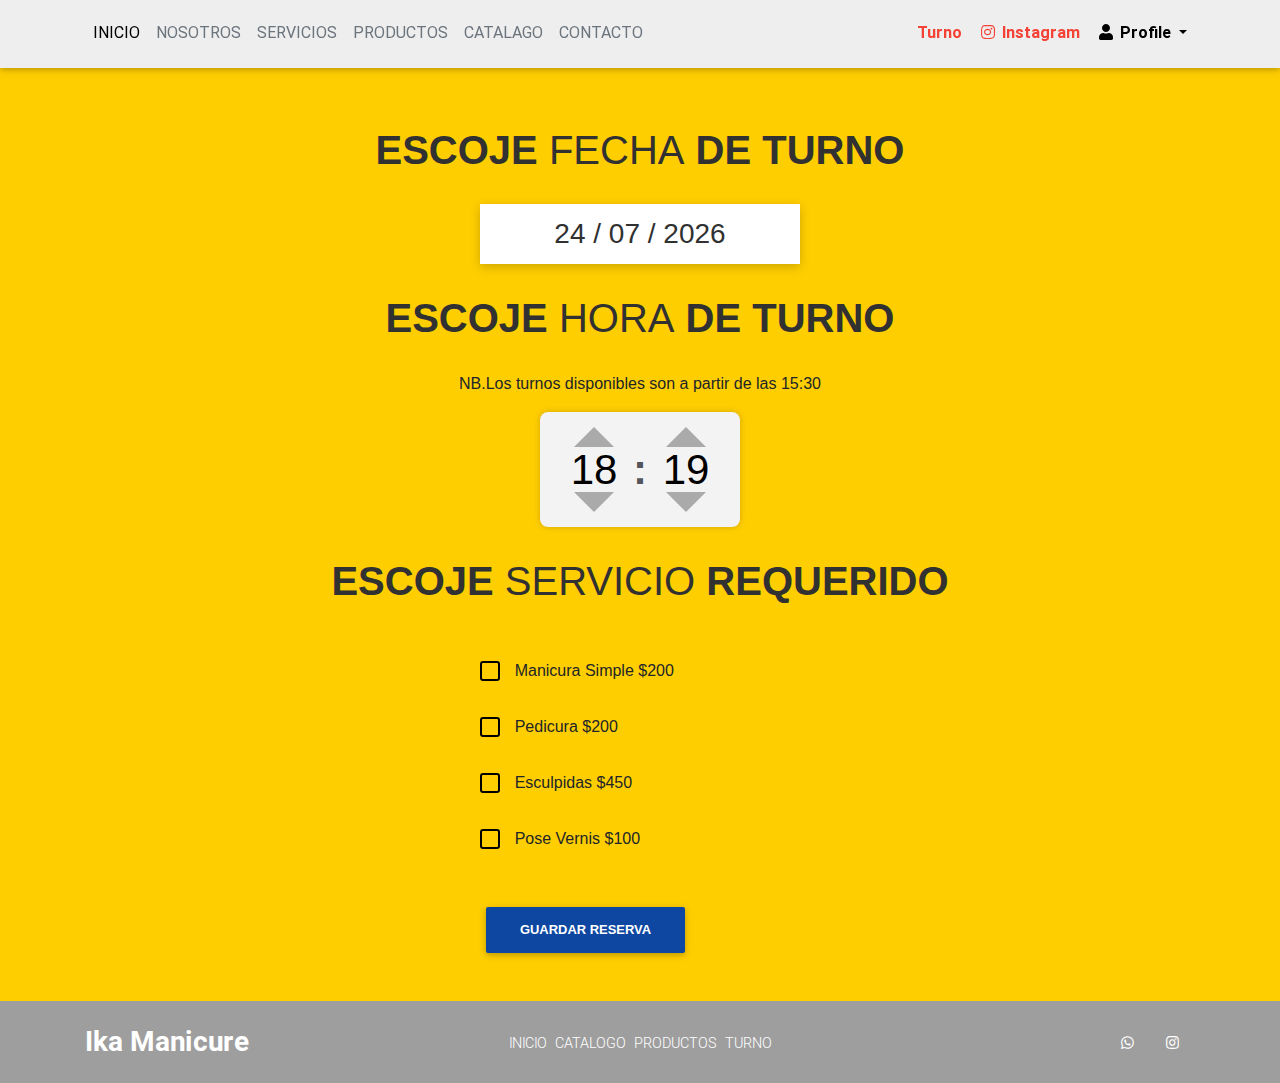
<file: turno.html>
<!DOCTYPE html>
<html lang="en">
<head>
  <meta charset="UTF-8">
  <meta name="viewport" content="width=device-width, initial-scale=1, shrink-to-fit=no">
  <meta http-equiv="x-ua-compatible" content="ie=edge">
  <title>Turno Ika-Manicure</title>
  <link href="https://stackpath.bootstrapcdn.com/font-awesome/4.7.0/css/font-awesome.min.css" rel="stylesheet" integrity="sha384-wvfXpqpZZVQGK6TAh5PVlGOfQNHSoD2xbE+QkPxCAFlNEevoEH3Sl0sibVcOQVnN" crossorigin="anonymous">
  <!-- MDB icon -->
  <link rel="icon" href="" type="image/x-icon">
  <!-- Font Awesome -->
  <link rel="stylesheet" href="https://use.fontawesome.com/releases/v5.11.2/css/all.css">
  <!-- Bootstrap core CSS -->
  <link rel="stylesheet" href="css/bootstrap.min.css">
  <!-- Material Design Bootstrap -->
  <link rel="stylesheet" href="css/mdb.min.css">
  <!-- Your custom styles (optional) -->
  <link rel="stylesheet" href="css/style.css">
</head>
<body>

  <!-- Start your project here--> 
  <header>
    <!--Navbar-->
      <nav class="navbar fixed-top navbar-expand-lg navbar-light grey lighten-3 d-block">


              
        <div class="container pb-2">

          <!-- Collapse button -->
          <button class="navbar-toggler" type="button" data-toggle="collapse" data-target="#basicExampleNav1"
            aria-controls="basicExampleNav1" aria-expanded="false" aria-label="Toggle navigation">
            <span class="navbar-toggler-icon"></span>
          </button>

          <!-- Collapsible content -->
          <div class="collapse navbar-collapse pt-1" id="basicExampleNav1">

            <!-- Links -->
            <ul class="navbar-nav mr-auto text-uppercase font-weight-normal">
              <li class="nav-item">
                <a class="nav-link" href="index.html">Inicio</a>
              </li>
              <li class="nav-item">
                <a class="nav-link text-muted" href="index.html#nosotros">Nosotros</a>
              </li>
              <li class="nav-item">
                <a class="nav-link text-muted" href="servicios.html">Servicios</a>
              </li>
               <li class="nav-item">
                <a class="nav-link text-muted" href="productos.html">Productos</a>
              </li>
              <li class="nav-item">
                <a class="nav-link text-muted" href="index.html#Catalogo">Catalago</a>
              </li>
              <li class="nav-item">
                <a class="nav-link text-muted" href="#">Contacto</a>
              </li>
            </ul>
            <!-- Links -->
              <button class="navbar-toggler" type="button" data-toggle="collapse" data-target="#navbarSupportedContent-4"
                  aria-controls="navbarSupportedContent-4" aria-expanded="false" aria-label="Toggle navigation">
                  <span class="navbar-toggler-icon"></span>
              </button>
              <div class="collapse navbar-collapse" id="navbarSupportedContent-4">
                <ul class="navbar-nav ml-auto">
                  <li class="nav-item">
                    <a class="font-weight-bold red-text nav-link" href="turno.html">
                       Turno
                    </a>
                  </li>
                  <li class="nav-item">
                    <a class="nav-link red-text font-weight-bold" href="https://www.instagram.com/ikamanicure" target="blank">
                      <i class="fab fa-instagram"></i> Instagram</a>
                  </li>
                  <li class="nav-item font-weight-bold red-text dropdown">
                    <a class="nav-link dropdown-toggle" id="navbarDropdownMenuLink-4" data-toggle="dropdown"
                      aria-haspopup="true" aria-expanded="false">
                      <i class="fas fa-user"></i> Profile </a>
                    <div class="dropdown-menu dropdown-menu-right dropdown-info" aria-labelledby="navbarDropdownMenuLink-4">
                      <a class="nav-link text-primary" href="#" tabindex="-1" data-toggle="modal" data-target="#login">Mi cuenta</a> 
                      <a class="dropdown-item" href="#">Log out</a>
                    </div>
                  </li>
                </ul>
              </div>
            <!-- links -->  
          </div>
          <!-- Collapsible content -->

        </div>

      </nav>
    <!--/.Navbar-->
  </header>
   <!-- Modal login -->
    <div class="modal fade" id="login" tabindex="-1" role="dialog" aria-labelledby="exampleModalLabel" aria-hidden="true">
      <div class="modal-dialog" role="document">
        <div class="modal-content">
          <div class="modal-header bg-danger ">
            <h5 class="modal-title white-text font-weight-bold" id="exampleModalLabel">IKA MANICURE</h5>
            <button type="button" class="close" data-dismiss="modal" aria-label="Close">
              <span aria-hidden="true">&times;</span>
            </button>
          </div>
          <div class="modal-body">
            <form>
              <div class="form-group">
                <label for="exampleFormControlInput1">Email</label>
                <input type="email" class="form-control" placeholder="nombre@ejemplo.com">
              </div>
              <div class="form-group">
                <label for="exampleFormControlInput1">Contraseña</label>
                <input type="password" class="form-control" placeholder="Contraseña">
              </div>
            </form>
          </div>
          <div class="modal-footer">
            <button type="button" class="btn btn-danger">Conectar</button><br>
            <p class="px-2 pt-3"><a href="">olvidaste tu contraseña?</a> - <a href="">registrarse</a></p>
          </div>
        </div>
      </div>
    </div>
  <!-- Fin Modal login -->

 <div class="turno pt-5 mt-5">
   <h1 class="h1-responsive">Escoje<span> FECHA</span> DE TURNO</h1>

      <div class="date-picker" style="z-index: 1000;">
        <div class="selected-date"></div>

        <div class="dates">
          <div class="month">
            <div class="arrows prev-mth">&lt;</div>
            <div class="mth"></div>
            <div class="arrows next-mth">&gt;</div>
          </div>

          <div class="days"></div>
        </div>
      </div>
    <h1 class="h1-responsive">Escoje<span> Hora</span> de Turno</h1>
        <p class="text-responsive mt-0 text-center"><span>NB.</span>Los turnos disponibles son a partir de las 15:30</p>
      <div class="time-picker" data-time="00:00">
        <div class="hour">
          <div class="hr-up"></div>
          <input type="number" class="hr" value="00" />
          <div class="hr-down"></div>
        </div>

        <div class="separator">:</div>

        <div class="minute">
          <div class="min-up"></div>
          <input type="number" class="min" value="00">
          <div class="min-down"></div>
        </div>
      </div>
    

    <h1 class="h1-responsive">Escoje<span> Servicio</span> Requerido</h1>
    <div class="col-md-12 row">
      <div class="col-md-4">
      </div>
      <div class="col-md-4">
        <div class="los-servicios pl-5">
          <input type="checkbox" id="manicura" name="">
          <label for="manicura">
            <span></span>
            Manicura Simple $200
          </label>
          <input type="checkbox" id="pedicura" name="">
          <label for="pedicura">
            <span></span>
            Pedicura $200
          </label>
          <input type="checkbox" id="esculpidas" name="">
          <label for="esculpidas">
            <span></span>
            Esculpidas $450
          </label>
          <input type="checkbox" id="vernis" name="">
          <label for="vernis">
            <span></span>
            Pose Vernis $100
          </label>
          <button class="btn btn-primary blue  indigo darken-4 font-weight-bold mt-5 mb-5" type="submit">Guardar reserva</button>  
        </div>
      </div>
      <div class="col-md-4">
      </div>

    </div>

 </div>
 




      <!-- Footer -->
        <footer class="page-footer font-small grey py-4 white-text">

          <!-- Footer Elements -->
          <div class="container">

            <div class="row">
              <div class="col-md-4">
                <h3 class="font-weight-bold mb-0">Ika Manicure</h3>
              </div>
              <div class="col-md-4">
                <ul class="list-unstyled d-flex justify-content-center mb-0 mt-2 text-uppercase">
                  <li>
                    <a href="index.html" class="mx-1" role="button">inicio</a>
                  </li>
                  <li>
                    <a href="index.html#Catalogo" class="mx-1" role="button">Catalogo</a>
                  </li>
                  <li>
                    <a href="productos.html" class="mx-1" role="button">Productos</a>
                  </li>
                  <li>
                    <a href="turno.html" class="mx-1" role="button">Turno</a>
                  </li>
                </ul>
              </div>
              <div class="col-md-4">
                <ul class="list-unstyled d-flex justify-content-end mb-0 mt-2">
                  <li>
                    <a target="blank" href="https://wa.me/5493416571612? Hola Ika, me gustaria agendar un turno." class="mx-3" role="button"><i class="fab fa-whatsapp"></i></a>
                  </li>
                  <li>
                    <a target="blank" href="https://www.instagram.com/ikamanicure" class="mx-3" role="button"><i class="fab fa-instagram"></i></a>
                  </li>
                </ul>
              </div>
            </div>

          </div>
          <!-- Footer Elements -->

        </footer>
      <!-- Footer -->
  <!-- End your project here-->

  <!-- jQuery -->
  <script type="text/javascript" src="js/jquery.min.js"></script>
  <!-- Bootstrap tooltips -->
  <script type="text/javascript" src="js/popper.min.js"></script>
  <!-- Bootstrap core JavaScript -->
  <script type="text/javascript" src="js/bootstrap.min.js"></script>
  <!-- MDB core JavaScript -->
  <script type="text/javascript" src="js/mdb.min.js"></script>
  <!-- Your custom scripts (optional) -->
  <script src="js/jsturno.js" type="text/javascript"></script>

</body>
</html>
</file>
<file: css/style.css>
.intro{
	background-color: pink;
}
.intro2{
	background-color: rgb(236, 189, 171);
}
 
      .news-tile .card-title {
        position: absolute;
        bottom: 15px;
        left: 40px;
      }

      .rgba-stylish-strong {
        background-color: rgba(62, 69, 81, .5);
      }

      .carousel-multi-item.v-2 .carousel-inner .carousel-item.active,
      .carousel-multi-item.v-2 .carousel-item-next,
      .carousel-multi-item.v-2 .carousel-item-prev {
        display: -webkit-box;
        display: -webkit-flex;
        display: -ms-flexbox;
        display: flex; }
      .carousel-multi-item.v-2 .carousel-item-right.active,
      .carousel-multi-item.v-2 .carousel-item-next {
        -webkit-transform: translateX(50%);
        -ms-transform: translateX(50%);
        transform: translateX(50%); }
      .carousel-multi-item.v-2 .carousel-item-left.active,
      .carousel-multi-item.v-2 .carousel-item-prev {
        -webkit-transform: translateX(-50%);
        -ms-transform: translateX(-50%);
        transform: translateX(-50%); }
      .carousel-multi-item.v-2 .carousel-item-right,
      .carousel-multi-item.v-2 .carousel-item-left {
        -webkit-transform: translateX(0);
        -ms-transform: translateX(0);
        transform: translateX(0); }


/*----------------------- Contactos -------------------------*/
.contacto{
  margin: 0;
  padding: 0;
  display: flex;
  justify-content: center;
  align-items: center;
  min-height: 10px;
  font-family: 'Poppins', sans-serif;
}
.containContacto{
  width: 900px;
  margin: 0 auto;
  display: flex;
  justify-content: space-between;
}
.containContacto .boite{
  text-align: center;
}
.containContact .boite .icono .fa{
  font-size: 400px;
  cursor: pointer;
}
.contacto .boite .icono h4,
.contacto .boite .icono h3{
  position: relative;
  overflow: hidden;
  font-weight: 400;
  margin: 0;
  padding: 2px 5px;
  font-size: 22px; 
  transition-delay: 0.3333s;
  color: transparent;
}
.contacto .boite .fa:hover ~ h3,
.contacto .boite .fa:hover ~ h4{
  color: #000;
}
.contacto .boite .icono h4{
  font-weight: 600;
  margin: 5px 0;
  font-style: 30px;
}

.contacto .boite .icono h4:before,
.contacto .boite .icono h3:before{
  content: '';
  position: absolute;
  top: 0;
  left: 100%;
  width: 100%;
  height: 100%;
  background: #00bcd4;
  transition: 1s;
}
.contacto .boite .icono h4:before{
  left: initial;
  right: 100%;
  background: #9c27b0;
}
.contacto .boite .fa:hover ~ h3:before{
  left: -100%;
}
.contacto .boite .fa:hover ~ h4:before{
  left: initial;
  right: -100%;
}
/*---------------------------------------Contacto--------------------------*/

/* ---------------------Galeria---------------------*/
.galeria{
  padding-top: 50px;
  padding-bottom: 50px;
  background: gray;
}
.galeria img{
  margin-top: 25px;
  box-shadow: 5px 5px 5px #aaaaaa;
}
.containerGaleria{
  background: #f1f1f1;
  padding-bottom: 20px;
}
.manos{
  
}
/*-------------------------Calendar------------------------*/
.turno {
  margin: 0;
  padding: 0;
  box-sizing: border-box;
}

.turno {
  background-color: #FFCE00;
  font-family: 'Saira', Arial, Helvetica, sans-serif;
}

h1 {
  margin: 30px 0px;
  color: #313131;
  font-size: 42px;
  font-weight: 900;
  text-align: center;
}

h1 span {
  font-weight: 300;
}

.date-picker {
  position: relative;
  width: 100%;
  max-width: 320px;
  height: 60px;
  background-color: #FFF;
  margin: 30px auto;
  box-shadow: 0px 3px 10px rgba(0, 0, 0, 0.2);

  cursor: pointer;
  user-select: none;
}

.date-picker:hover {
  background-color: #F3F3F3;
}

.date-picker .selected-date {
  width: 100%;
  height: 100%;

  display: flex;
  justify-content: center;
  align-items: center;

  color: #313131;
  font-size: 28px;
}

.date-picker .dates {
  display: none;
  position: absolute;
  top: 100%;
  left: 0;
  right: 0;

  background-color: #FFF;
}

.date-picker .dates.active {
  display: block;
}

.date-picker .dates .month {
  display: flex;
  justify-content: space-between;
  align-items: center;
  border-bottom: 2px solid #EEE;
}

.date-picker .dates .month .arrows {
  width: 35px;
  height: 35px;
  display: flex;
  justify-content: center;
  align-items: center;
  color: #313131;
  font-size: 20px;
}

.date-picker .dates .month .arrows:hover {
  background-color: #F3F3F3;
}

.date-picker .dates .month .arrows:active {
  background-color: #00CA85;
}

.date-picker .dates .days {
  display: grid;
  grid-template-columns: repeat(7, 1fr);
  height: 200px;
}
.date-picker .dates .days .day { 
  display: flex;
  justify-content: center;
  align-items: center;
  color: #313131;
}
.date-picker .dates .days .day.selected {
  background-color: #00CA85;
}

/*------------------------------------------Hora---------------------------*/
input[type="number"]::-webkit-outer-spin-button,
input[type="number"]::-webkit-inner-spin-button {
  -webkit-appearance: none;
  margin: 0;
}

input[type="number"] {
  -moz-appearance: textfield;
}

h1 {
  font-size: 42px;
  text-align: center;
  text-transform: uppercase;
  margin: 30px 0px;
  font-weight: 900;
}

h1 span {
  font-weight: 300;
}

.time-picker {
  display: flex;
  justify-content: space-around;
  align-items: center;

  width: 100%;
  max-width: 200px;
  margin: 0 auto;
  padding: 25px 15px;

  background-color: #F3F3F3;
  border-radius: 8px;
  box-shadow: 0px 0px 6px rgba(0, 0, 0, 0.2);

  color: #53565A;
  font-size: 42px;
  font-weight: 700;

  user-select: none;
}

.time-picker .hour,
.time-picker .minute {
  position: relative;
  min-width: 60px;
  text-align: center;
  display: flex;
  justify-content: stretch;
  align-items: stretch;
}

.time-picker .hour .hr,
.time-picker .minute .min {
  background: none;
  font-size: 42px;
  appearance: none;
  border: none;
  outline: none;
  display: block;
  width: 100%;
  text-align: center;
  font-family: 'Saira', sans-serif;
}

.time-picker .hour .hr-up,
.time-picker .hour .hr-down,
.time-picker .minute .min-up,
.time-picker .minute .min-down {
  position: absolute;
  left: 50%;
  transform: translateX(-50%);

  width: 40px;
  height: 20px;

  border-left: 20px solid transparent;
  border-right: 20px solid transparent;

  cursor: pointer;
}

.time-picker .hour .hr-up,
.time-picker .minute .min-up {
  top: -10px;
  border-bottom: 20px solid #AAA;
}

.time-picker .hour .hr-down,
.time-picker .minute .min-down {
  bottom: -10px;
  border-top: 20px solid #AAA;
}

.time-picker .hour .hr-up:hover,
.time-picker .hour .hr-down:hover,
.time-picker .minute .min-up:hover,
.time-picker .minute .min-down:hover {
  border-bottom-color: #53565A;
  border-top-color: #53565A;
}
/*---------------------servicio picker-----------------*/

.los-servicios{
  margin: auto;
  text-align: center;
  display: inline-block;
  padding: auto 0; 

}

label{
  display: flex;
  align-items: center;
  color:;
  position: relative;
}
input[type=checkbox]{
  width: 0;
  height: 0;
}
label > span{
  width: 20px;
  height: 20px;
  display: flex;
  justify-content: center;
  border: 2px solid #000;
  margin-right: 15px;
  border-radius: 3px;
  transition: all 0.3s;
}
input:checked + label > span{
  border: 10px solid #000;
  animation: bounce 250ms;
}
input:checked + label > span::before{
content: "";
position: absolute;
top: 6px;
left: 4px;
border-right: 3px solid transparent;
border-bottom: 3px solid transparent;
transform: rotate(45deg);
transform-origin: 0% 100%;
animation: checked-box 125ms 250ms forwards;
}
@keyframes checked-box{
  0%{
    width: 0;
    height: 0;
    border-color: #F2E205;
    transform: translate(0.0) rotate(45deg);
  }
  33%{
    width: 4px;
    height: 0;
    border-color: #F2E205;
    transform: translate(0.0) rotate(45deg);
  }
  100%{
    width: 4px;
    height: 8px;
    border-color: #F2E205;
    transform: translate(0.-8px) rotate(45deg);
  }
}
@keyframes bounce{
  0%{
    transform: scale(1);
  }
  33%{
    transform: scale(2.70);
  }
  100%{
    transform: scale(1);
  }
}
</file>
